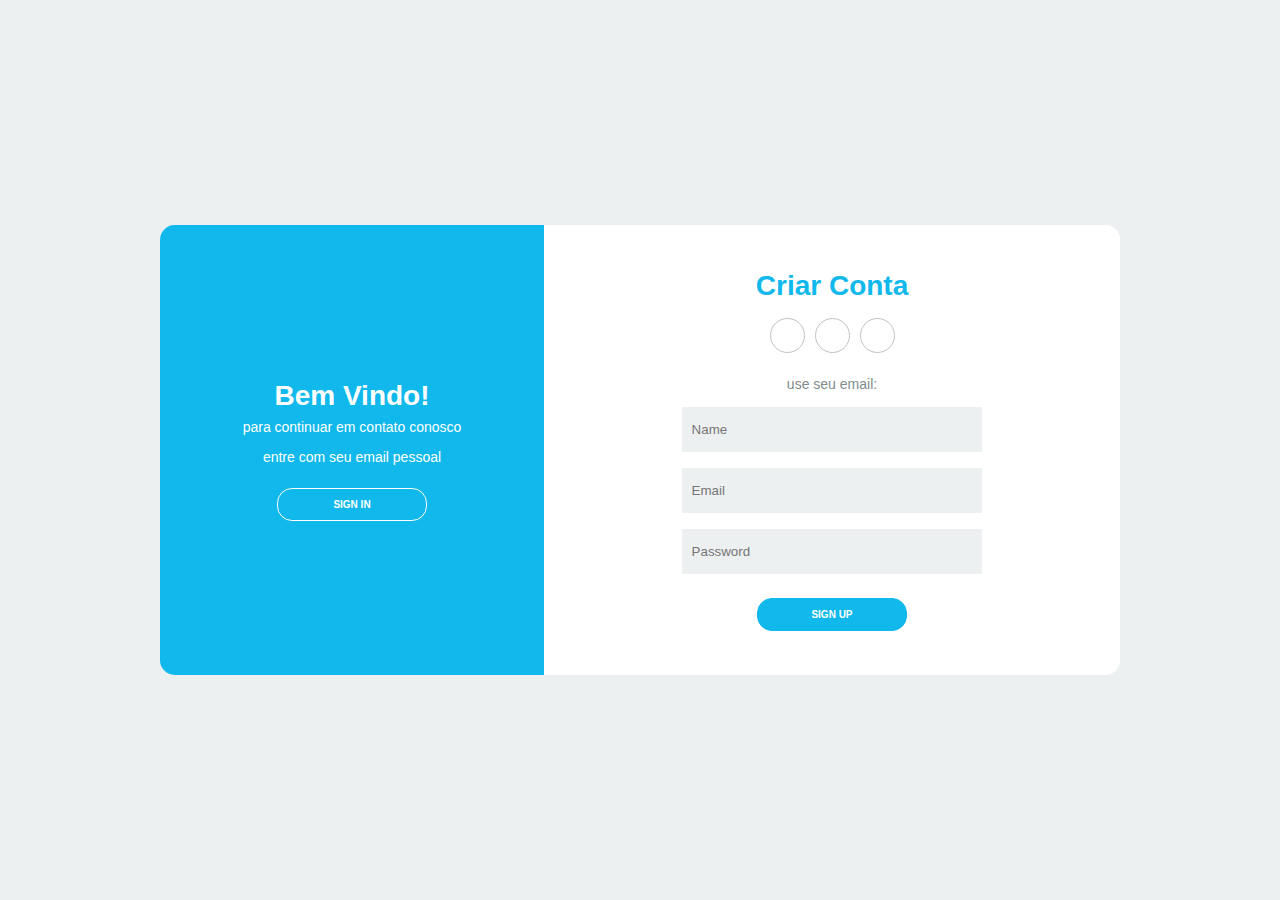
<file: Tela Login e Cadastro/index.html>
<!DOCTYPE html>
<html lang="pt-br">
<head>
    <meta charset="UTF-8">
    <meta name="viewport" content="width=device-width, initial-scale=1.0">
    <meta http-equiv="X-UA-Compatible" content="ie=edge">
    <title>Login</title>
    <link rel="stylesheet" href="css/style.css">
    <link rel="stylesheet" href="https://use.fontawesome.com/releases/v5.8.2/css/all.css"
        integrity="sha384-oS3vJWv+0UjzBfQzYUhtDYW+Pj2yciDJxpsK1OYPAYjqT085Qq/1cq5FLXAZQ7Ay" crossorigin="anonymous">
</head>
<body>
    <div class="container">
        <div class="content first-content">
            <div class="first-column">
                <h2 class="title title-primary">Bem vindo!</h2>
                <p class="description description-primary">para continuar em contato conosco</p>
                <p class="description description-primary">entre com seu email pessoal</p>
                <button id="signin" class="btn btn-primary">sign in</button>
            </div>    
            <div class="second-column">
                <h2 class="title title-second">criar conta</h2>
                <div class="social-media">
                    <ul class="list-social-media">
                        <a class="link-social-media" href="#">
                            <li class="item-social-media">
                                <i class="fab fa-facebook-f"></i>        
                            </li>
                        </a>
                        <a class="link-social-media" href="#">
                            <li class="item-social-media">
                                <i class="fab fa-google-plus-g"></i>
                            </li>
                        </a>
                        <a class="link-social-media" href="#">
                            <li class="item-social-media">
                                <i class="fab fa-linkedin-in"></i>
                            </li>
                        </a>
                    </ul>
                </div><!-- Entrada para face, gmail e linkedin -->
                <p class="description description-second">use seu email:</p>
                <form class="form">
                    <label class="label-input" for="">
                        <i class="far fa-user icon-modify"></i>
                        <input type="text" placeholder="Name">
                    </label>
                    
                    <label class="label-input" for="">
                        <i class="far fa-envelope icon-modify"></i>
                        <input type="email" placeholder="Email">
                    </label>
                    
                    <label class="label-input" for="">
                        <i class="fas fa-lock icon-modify"></i>
                        <input type="password" placeholder="Password">
                    </label>
                    
                    
                    <button class="btn btn-second">sign up</button>        
                </form>
            </div><!-- second column -->
        </div><!-- first content -->
        <div class="content second-content">
            <div class="first-column">
                <h2 class="title title-primary">Seja Bem vindo!</h2>
                <p class="description description-primary">Dados pessoais</p>
                <p class="description description-primary">Facilite suas consultas!</p>
                <button id="signup" class="btn btn-primary">Cadastre-se</button>
            </div>
            <div class="second-column">
                <h2 class="title title-second">Entre já!</h2>
                <div class="social-media">
                    <ul class="list-social-media">
                        <a class="link-social-media" href="#">
                            <li class="item-social-media">
                                <i class="fab fa-facebook-f"></i>
                            </li>
                        </a>
                        <a class="link-social-media" href="#">
                            <li class="item-social-media">
                                <i class="fab fa-google-plus-g"></i>
                            </li>
                        </a>
                        <a class="link-social-media" href="#">
                            <li class="item-social-media">
                                <i class="fab fa-linkedin-in"></i>
                            </li>
                        </a>
                    </ul>
                </div><!-- social media -->
                <p class="description description-second">use seu email:</p>
                <form class="form">
                
                    <label class="label-input" for="">
                        <i class="far fa-envelope icon-modify"></i>
                        <input type="email" placeholder="Email">
                    </label>
                
                    <label class="label-input" for="">
                        <i class="fas fa-lock icon-modify"></i>
                        <input type="password" placeholder="Password">
                    </label>
                
                    <a class="password" href="#">Esqueci minha senha</a>
                    <button class="btn btn-second">Entre</button>
                </form>
            </div><!-- second column -->
        </div><!-- second-content -->
    </div>
    <script src="js/app.js"></script>
</body>
</html>
</file>
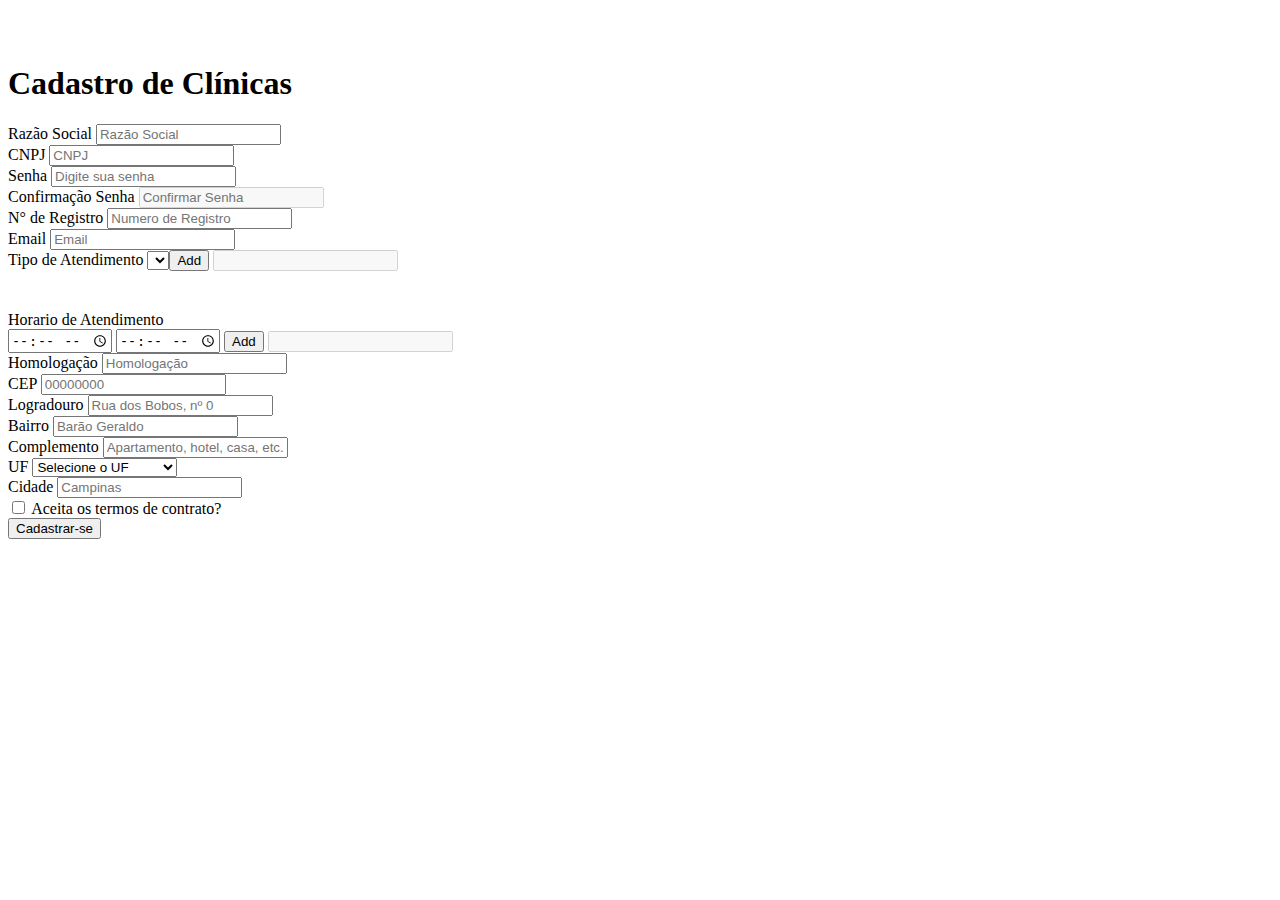
<file: Cadastro de Medicos.html>
<!DOCTYPE html>
<html lang="pt-br">
<head>
    <meta charset="UTF-8">
    <meta name="viewport" content="width=device-width, initial-scale=1.0">
    <meta http-equiv="Content-Type" content="text/html; charset=utf-8" />
    <title>Cadastro de Consultório</title>

    <link rel="stylesheet" href="https://cdn.jsdelivr.net/npm/bootstrap@4.5.3/dist/css/bootstrap.min.css" integrity="sha384-TX8t27EcRE3e/ihU7zmQxVncDAy5uIKz4rEkgIXeMed4M0jlfIDPvg6uqKI2xXr2" crossorigin="anonymous">
    
</head>
<body>
    <br><br>
    
    
        <div class="card">
            <div class="card-header">
                <h1>Cadastro de Clínicas</h1>
            </div>
            <div class="card-body">
                <form action="/clinica/cadastro" method="POST">

                    <div class="form-row">
                        <div class="form-group col-md-2">
                            <label for="inputName">Razão Social</label>
                            <input type="Nome" class="form-control" id="razaosocial" name="razaosocial" placeholder="Razão Social" required>
                        </div>
                        <div class="form-group col-md-2">
                            <label for="inputCNPJ">CNPJ</label>
                            <input type="text" class="form-control" id="cnpj" name="cnpj" placeholder="CNPJ" required>
                        </div>
                    </div>

                    <div class="form-row">
                        <div class="form-group col-md-2">
                            <label for="inputSenha">Senha</label>
                            <input type="password" class="form-control" id="senha" name="senha" onblur="desabilitarConfirmar()"  placeholder="Digite sua senha" required>
                        </div>
                        <div class="form-group col-md-2">
                            <label for="inputSenha">Confirmação Senha</label>
                            <input type="password" class="form-control" id="confirmarSenha" name="confirmarSenha"  placeholder="Confirmar Senha" onblur="validarSenha();" required>
                        </div>
                    </div>

                    <div class="form-row">
                        <div class="form-group col-md-1">
                            <label for="inputNCarteira">N° de Registro</label>
                            <input type="text" class="form-control" id="numeroregistro" name="numeroregistro" placeholder="Numero de Registro" required>
                        </div>
                        <div class="form-group col-md-2">
                            <label for="inputEmail4">Email</label>
                            <input type="email" class="form-control" id="email" name="email" placeholder="Email" required>
                        </div>
                        <div class="form-group col-md-2">
                            <label for="inputTipoAtend">Tipo de Atendimento</label>
                            <select id="tipoatendimento" name="tipoatendimento" class="form-control">
                                <input type="button" id="btnAddEspecialidade" value="Add" required>
                                <input type="text" disabled name="resEspecialidade" id="resEspecialidade"> 
                                </name=>
                                <option selected></option> 
                                <option>             
                                </option>
                            </select>
                        </div>
                        <div class="form-group col-md-2">
                            <label for="inputHorarioAtend">Horario de Atendimento</label><br>
                           <input type="time" id="entrada" name="entrada" list = "timeListEntrada"  required>
                           <input type="time" id="saida" name="saida" list= "timeListSaida" required>
                           <input type="button" id="btnAddHorario" value="Add" required>
                           <input type="text" disabled name="resHorario" id="resHorario"> 
                        </div>
                        <datalist id="timeListSaida">
                           <option value="17:00">
                           <option value="18:00">
                           <option value="19:00">
                           <option value="20:00">
                        </datalist>

                        <datalist id="timeListEntrada">
                            <option value="05:00">
                            <option value="06:00">
                            <option value="07:00">
                            <option value="08:00">
 
                         </datalist>
                        <div class="form-group col-md-2">
                            <label for="inputHomologacao">Homologação</label>
                            <input type="text" class="form-control" id="homologacao" name="homologacao" placeholder="Homologação" required>
                        </div>
                    </div>
                    <div class="form-row">
                        <div class="form-group col-md-1">
                            <label for="inputCEP">CEP</label>
                            <input type='text' class="form-control" id="cep" name="cep" placeholder="00000000"  onblur="pesquisacep(this.value);" required>
                        </div>
                        <div class="form-group col-md-4">
                            <label for="inputAddress">Logradouro</label>
                            <input type="text" class="form-control" id="logradouro" name="logradouro" placeholder="Rua dos Bobos, nº 0" required>
                        </div>
                        <div class="form-group col-md-2">
                            <label for="inputAddress">Bairro</label>
                            <input type="text" class="form-control" id="bairro" name="bairro" placeholder="Barão Geraldo" required>
                        </div>
                        <div class="form-group col-md-2">
                            <label for="inputAddress2">Complemento</label>
                            <input type="text" class="form-control" id="complemento" name="complemento" placeholder="Apartamento, hotel, casa, etc.">
                        </div>
                        <div class="form-group col-md-2">
                            <label for="inputEstado">UF</label>
                            <select id="uf" name="uf" class="form-control" required>
                                <option value="default">Selecione o UF</option>
                                <option value="AC">Acre</option>
                                <option value="AL">Alagoas</option>
                                <option value="AP">Amapá</option>
                                <option value="AM">Amazonas</option>
                                <option value="BA">Bahia</option>
                                <option value="CE">Ceará</option>
                                <option value="DF">Distrito Federal</option>
                                <option value="ES">Espírito Santo</option>
                                <option value="GO">Goiás</option>
                                <option value="MA">Maranhão</option>
                                <option value="MT">Mato Grosso</option>
                                <option value="MS">Mato Grosso do Sul</option>
                                <option value="MG">Minas Gerais</option>
                                <option value="PA">Pará</option>
                                <option value="PB">Paraíba</option>
                                <option value="PR">Paraná</option>
                                <option value="PE">Pernambuco</option>
                                <option value="PI">Piauí</option>
                                <option value="RJ">Rio de Janeiro</option>
                                <option value="RN">Rio Grande do Norte</option>
                                <option value="RS">Rio Grande do Sul</option>
                                <option value="RO">Rondônia</option>
                                <option value="RR">Roraima</option>
                                <option value="SC">Santa Catarina</option>
                                <option value="SP">São Paulo</option>
                                <option value="SE">Sergipe</option>
                                <option value="TO">Tocantins</option>
                            </select>
                        </div>
                        <div class="form-group col-md-2">
                            <label for="inputCity">Cidade</label>
                            <input type="text" class="form-control" id="cidade" name="cidade" placeholder="Campinas" required>
                        </div>
                    </div>
                    <div class="form-row">
                        <div class="custom-control custom-checkbox my-2 mr-sm-2">
                            <input class="form-check-input" type="checkbox" id="gridCheck" required>
                            <label class="form-check-label" for="gridCheck">
                                Aceita os termos de contrato?
                            </label>
                            </input>
                        </div>
                        <div class="form-group col-md-2">
                            <button type="submit" class="btn btn-primary">Cadastrar-se</button>
                        </div>
                      
                    </div>
                </form>
            </div>
        </div>
    </div>

<script type="text/javascript" src="especialidades.js"></script>
<script type="text/javascript" src="validacaoSenha.js"></script>
<script type="text/javascript" src="buscarCep.js"></script>
<script src="https://code.jquery.com/jquery-3.5.1.slim.min.js" integrity="sha384-DfXdz2htPH0lsSSs5nCTpuj/zy4C+OGpamoFVy38MVBnE+IbbVYUew+OrCXaRkfj" crossorigin="anonymous"></script>
<script src="https://cdn.jsdelivr.net/npm/bootstrap@4.5.3/dist/js/bootstrap.bundle.min.js" integrity="sha384-ho+j7jyWK8fNQe+A12Hb8AhRq26LrZ/JpcUGGOn+Y7RsweNrtN/tE3MoK7ZeZDyx" crossorigin="anonymous"></script>
</body>
</html>
</file>
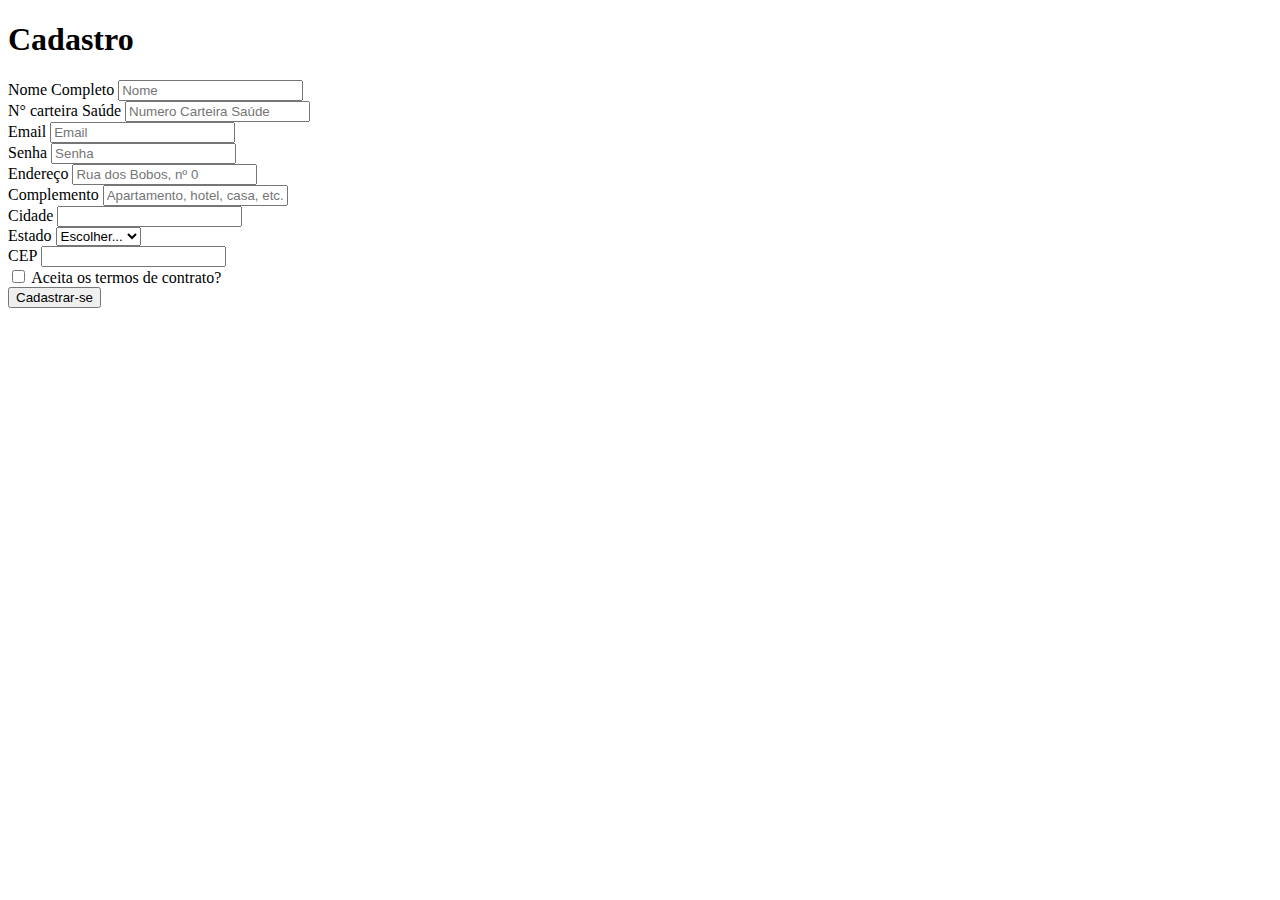
<file: cadastro.html>
<!DOCTYPE html>
<html lang="en">
<head>
    <meta charset="UTF-8">
    <meta name="viewport" content="width=device-width, initial-scale=1.0">
    <title>Formulário de Cadastro</title>

    <link rel="stylesheet" href="https://cdn.jsdelivr.net/npm/bootstrap@4.5.3/dist/css/bootstrap.min.css" integrity="sha384-TX8t27EcRE3e/ihU7zmQxVncDAy5uIKz4rEkgIXeMed4M0jlfIDPvg6uqKI2xXr2" crossorigin="anonymous">
</head>
<body>


  
	<div class="card">
		<div class="card-header">
			<h1>Cadastro</h1>
		</div>
		<div class="card-body">
      <form>
    
        <div class="form-row">
        <div class="form-group col-md-6">
            <label for="inputName">Nome Completo</label>
            <input type="Nome" class="form-control" id="inputName" placeholder="Nome">
          </div>    
    
        <div class="form-group col-md-6">
          <label for="inputNCarteira">N° carteira Saúde</label>
          <input type="text" class="form-control" id="inputNCarteira" placeholder="Numero Carteira Saúde">
        </div>
      </div>
    
        <div class="form-row">
          <div class="form-group col-md-6">
            <label for="inputEmail4">Email</label>
            <input type="email" class="form-control" id="inputEmail4" placeholder="Email">
          </div>
    
          <div class="form-group col-md-6">
            <label for="inputPassword4">Senha</label>
            <input type="password" class="form-control" id="inputPassword4" placeholder="Senha">
          </div>
        </div>
    
        <div class="form-group">
          <label for="inputAddress">Endereço</label>
          <input type="text" class="form-control" id="inputAddress" placeholder="Rua dos Bobos, nº 0">
        </div>
    
        <div class="form-group">
          <label for="inputAddress2">Complemento</label>
          <input type="text" class="form-control" id="inputAddress2" placeholder="Apartamento, hotel, casa, etc.">
        </div>
    
        <div class="form-row">
          <div class="form-group col-md-6">
            <label for="inputCity">Cidade</label>
            <input type="text" class="form-control" id="inputCity">
          </div>
    
          <div class="form-group col-md-4">
            <label for="inputEstado">Estado</label>
            <select id="inputEstado" class="form-control">
              <option selected>Escolher...</option>
              <option>...</option>
            </select>
          </div>
    
          <div class="form-group col-md-2">
            <label for="inputCEP">CEP</label>
            <input type="text" class="form-control" id="inputCEP">
          </div>
        </div>
    
        <div class="form-group">
          <div class="form-check">
            <input class="form-check-input" type="checkbox" id="gridCheck">
            <label class="form-check-label" for="gridCheck">
              Aceita os termos de contrato? 
            </label>
          </div>
          
        </div>
        <button type="submit" class="btn btn-primary">Cadastrar-se</button>
      </form>
		</div>
	</div>
</div>


   <!--<div class="container">
  <h1>Cadastro</h1><br>
 
  <form>
    
    <div class="form-row">
    <div class="form-group col-md-6">
        <label for="inputName">Nome Completo</label>
        <input type="Nome" class="form-control" id="inputName" placeholder="Nome">
      </div>    

    <div class="form-group col-md-6">
      <label for="inputNCarteira">N° carteira Saúde</label>
      <input type="text" class="form-control" id="inputNCarteira" placeholder="Numero Carteira Saúde">
    </div>
  </div>

    <div class="form-row">
      <div class="form-group col-md-6">
        <label for="inputEmail4">Email</label>
        <input type="email" class="form-control" id="inputEmail4" placeholder="Email">
      </div>

      <div class="form-group col-md-6">
        <label for="inputPassword4">Senha</label>
        <input type="password" class="form-control" id="inputPassword4" placeholder="Senha">
      </div>
    </div>

    <div class="form-group">
      <label for="inputAddress">Endereço</label>
      <input type="text" class="form-control" id="inputAddress" placeholder="Rua dos Bobos, nº 0">
    </div>

    <div class="form-group">
      <label for="inputAddress2">Complemento</label>
      <input type="text" class="form-control" id="inputAddress2" placeholder="Apartamento, hotel, casa, etc.">
    </div>

    <div class="form-row">
      <div class="form-group col-md-6">
        <label for="inputCity">Cidade</label>
        <input type="text" class="form-control" id="inputCity">
      </div>

      <div class="form-group col-md-4">
        <label for="inputEstado">Estado</label>
        <select id="inputEstado" class="form-control">
          <option selected>Escolher...</option>
          <option>...</option>
        </select>
      </div>

      <div class="form-group col-md-2">
        <label for="inputCEP">CEP</label>
        <input type="text" class="form-control" id="inputCEP">
      </div>
    </div>

    <div class="form-group">
      <div class="form-check">
        <input class="form-check-input" type="checkbox" id="gridCheck">
        <label class="form-check-label" for="gridCheck">
          Aceita os termos de contrato? 
        </label>
      </div>
      
    </div>
    <button type="submit" class="btn btn-primary">Cadastrar-se</button>
  </form>
</div>


-->

<script src="https://code.jquery.com/jquery-3.5.1.slim.min.js" integrity="sha384-DfXdz2htPH0lsSSs5nCTpuj/zy4C+OGpamoFVy38MVBnE+IbbVYUew+OrCXaRkfj" crossorigin="anonymous"></script>
<script src="https://cdn.jsdelivr.net/npm/bootstrap@4.5.3/dist/js/bootstrap.bundle.min.js" integrity="sha384-ho+j7jyWK8fNQe+A12Hb8AhRq26LrZ/JpcUGGOn+Y7RsweNrtN/tE3MoK7ZeZDyx" crossorigin="anonymous"></script>

</body>
</html>
</file>
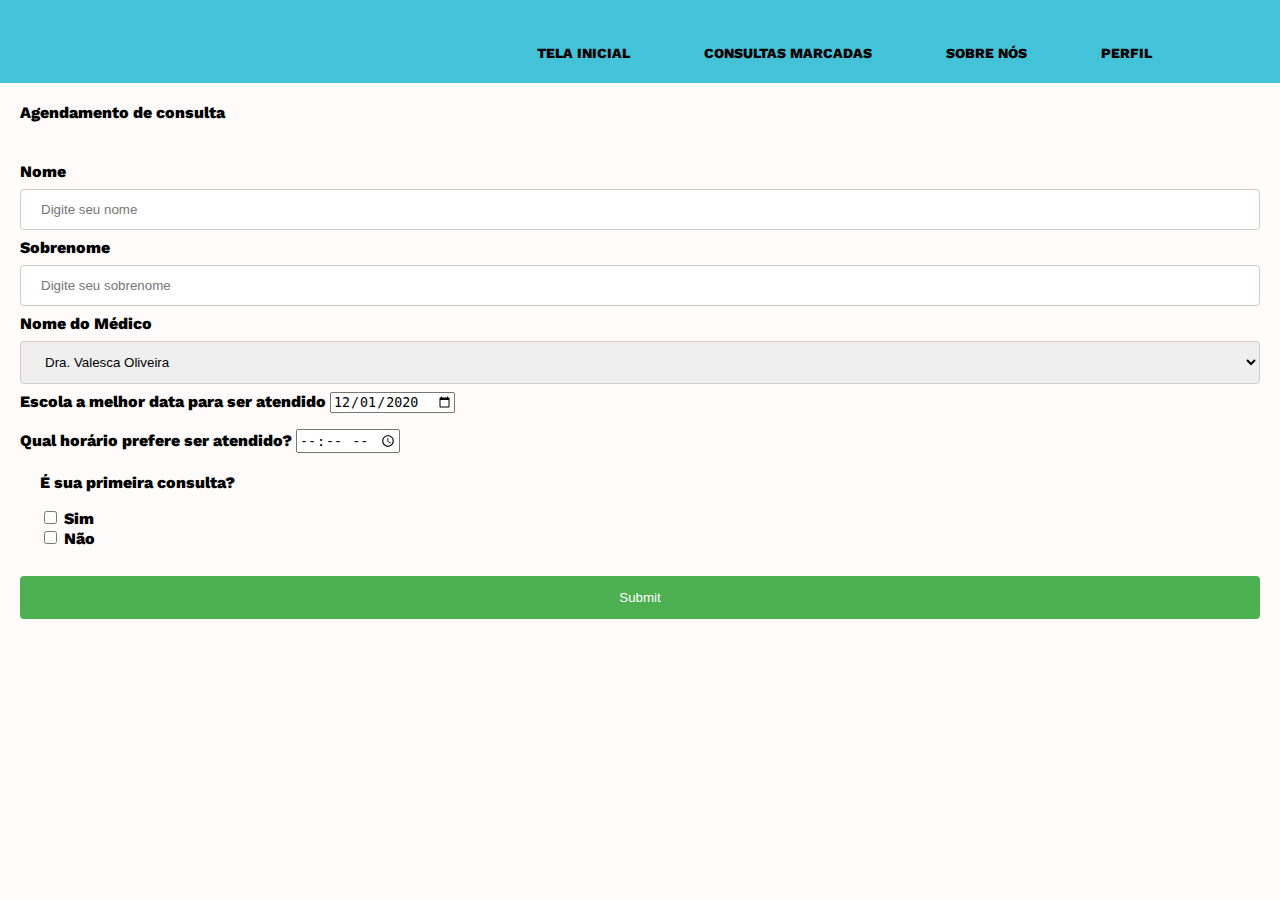
<file: horariodisponivel.html>
<!DOCTYPE html>
<html>
    <header>
        <div class="container">
          <h1 class="logo"></h1>
    
          <nav>
            <ul>
              <li><a href="#">Tela inicial</a></li>
              <li><a href="#">Consultas Marcadas</a></li>
              <li><a href="#">Sobre nós</a></li>
              <li><a href="#">Perfil</a></li>
            </ul>
          </nav>
        </div>
      </header>
      <body>
          <div>
              <label>Agendamento de consulta</label>
          </div>
        <div>
            <form action="/action_page.php">
              <label for="fname">Nome</label>
              <input type="text" id="fname" name="firstname" placeholder="Digite seu nome">
          
              <label for="lname">Sobrenome</label>
              <input type="text" id="lname" name="lastname" placeholder="Digite seu sobrenome">
          
              <label for="doctor">Nome do Médico</label>
              <select id="doctor" name="doctor">
                <option value="doctor1">Dra. Valesca Oliveira</option>
                <option value="cdoctor2">Dr. José Roberto Carlos</option>
                <option value="doctor3">Dra. Silvana Pereira da Silva</option>
              </select>
            <label>Escola a melhor data para ser atendido</label>
              <input id="date" type="date" value="2017-06-01">
              <p></p>
              <label for="appt">Qual horário prefere ser atendido?</label>

            <input type="time" id="appt" name="appt"
                min="09:00" max="18:00" required>
              <div>

            <label>É sua primeira consulta?</label>
            <p></p>
            <input type="checkbox" name="consulta" value="Sim">
            
            <label for="consulta">Sim</label><br>
            <input type="checkbox" name="consulta" value="Nao">
            <label for="consulta">Não</label><br>
            </div>
            <input type="submit" value="Submit">
            </form>
          </div>
          

      </body>
      <script>
          var dateControl = document.querySelector('input[type="date"]');
            dateControl.value = '2020-12-01';
      </script>
      <style>
        @import url('https://fonts.googleapis.com/css?family=Work+Sans:400,600');
        #myInput {
        background-image: url('/css/searchicon.png');
        background-position: 10px 10px;
        background-repeat: no-repeat;
        width: 100%;
        font-size: 16px;
        padding: 12px 20px 12px 40px;
        border: 1px solid #ddd;
        margin-bottom: 12px;
      }
      
      body {
          margin: 0;
          background: rgb(255, 251, 251);
          font-family: 'Work Sans', sans-serif;
          font-weight: 800;
      }
      
      .container {
          width: 80%;
          margin: 0 auto;
      }
      
      header {
        background: #44c2d8;
      }
      
      header::after {
        content: '';
        display: table;
        clear: both;
      }
      
      .logo {
        float: left;
        padding: 10px 0;
      }
      
      nav {
        float: right;
      }
      
      nav ul {
        margin: 0;
        padding: 0;
        list-style: none;
      }
      
      nav li {
        display: inline-block;
        margin-left: 70px;
        padding-top: 23px;
      
        position: relative;
      }
      
      nav a {
        color: rgb(0, 0, 0);
        text-decoration: none;
        text-transform: uppercase;
        font-size: 14px;
      }
      
      nav a:hover {
        color: rgb(255, 255, 255);
      }
      
      nav a::before {
        content: '';
        display: block;
        height: 5px;
        background-color: rgb(250, 250, 250);
      
        position: absolute;
        top: 0;
        width: 0%;
      
        transition: all ease-in-out 250ms;
      }
      
      nav a:hover::before {
        width: 100%;
      }


    input[type=text], select {
  width: 100%;
  padding: 12px 20px;
  margin: 8px 0;
  display: inline-block;
  border: 1px solid #ccc;
  border-radius: 4px;
  box-sizing: border-box;
}

input[type=submit] {
  width: 100%;
  background-color: #4CAF50;
  color: white;
  padding: 14px 20px;
  margin: 8px 0;
  border: none;
  border-radius: 4px;
  cursor: pointer;
}

input[type=submit]:hover {
  background-color: #45a049;
}

div {
  border-radius: 5px;
  
  padding: 20px;
} 
</style>   
</html>
</file>
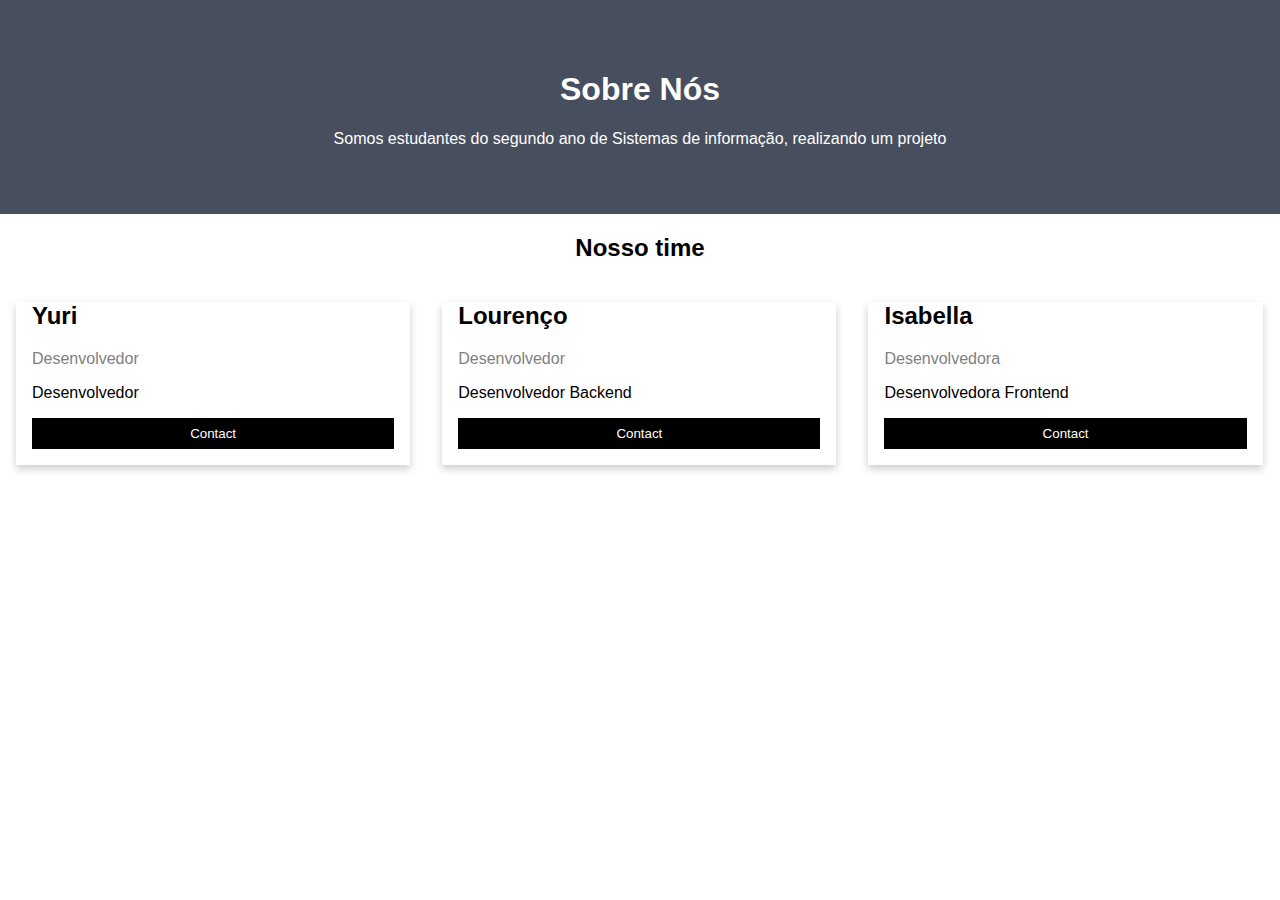
<file: sobrenos.html>
<!DOCTYPE html>
<html>
<head>
<meta name="viewport" content="width=device-width, initial-scale=1">
<style>
body {
  font-family: Arial, Helvetica, sans-serif;
  margin: 0;
}

html {
  box-sizing: border-box;
}

*, *:before, *:after {
  box-sizing: inherit;
}

.column {
  float: left;
  width: 33.3%;
  margin-bottom: 16px;
  padding: 0 8px;
}

.card {
  box-shadow: 0 4px 8px 0 rgba(0, 0, 0, 0.2);
  margin: 8px;
}

.about-section {
  padding: 50px;
  text-align: center;
  background-color: #474e5d;
  color: white;
}

.container {
  padding: 0 16px;
}

.container::after, .row::after {
  content: "";
  clear: both;
  display: table;
}

.title {
  color: grey;
}

.button {
  border: none;
  outline: 0;
  display: inline-block;
  padding: 8px;
  color: white;
  background-color: #000;
  text-align: center;
  cursor: pointer;
  width: 100%;
}

.button:hover {
  background-color: #555;
}

@media screen and (max-width: 650px) {
  .column {
    width: 100%;
    display: block;
  }
}
</style>
</head>
<body>

<div class="about-section">
  <h1>Sobre Nós</h1>
  <p>Somos estudantes do segundo ano de Sistemas de informação, realizando um projeto</p>
</div>

<h2 style="text-align:center">Nosso time</h2>
<div class="row">
  <div class="column">
    <div class="card">
      <div class="container">
        <h2>Yuri</h2>
        <p class="title">Desenvolvedor</p>
        <p>Desenvolvedor </p>
        <p><button class="button">Contact</button></p>
      </div>
    </div>
  </div>

  <div class="column">
    <div class="card">
     
      <div class="container">
        <h2>Lourenço</h2>
        <p class="title">Desenvolvedor</p>
        <p>Desenvolvedor Backend</p>
        
        <p><button class="button">Contact</button></p>
      </div>
    </div>
  </div>
  
  <div class="column">
    <div class="card">
      
      <div class="container">
        <h2>Isabella</h2>
        <p class="title">Desenvolvedora</p>
        <p>Desenvolvedora Frontend</p>
        <p><button class="button">Contact</button></p>
      </div>
    </div>
  </div>
</div>

</body>
</html>
</file>
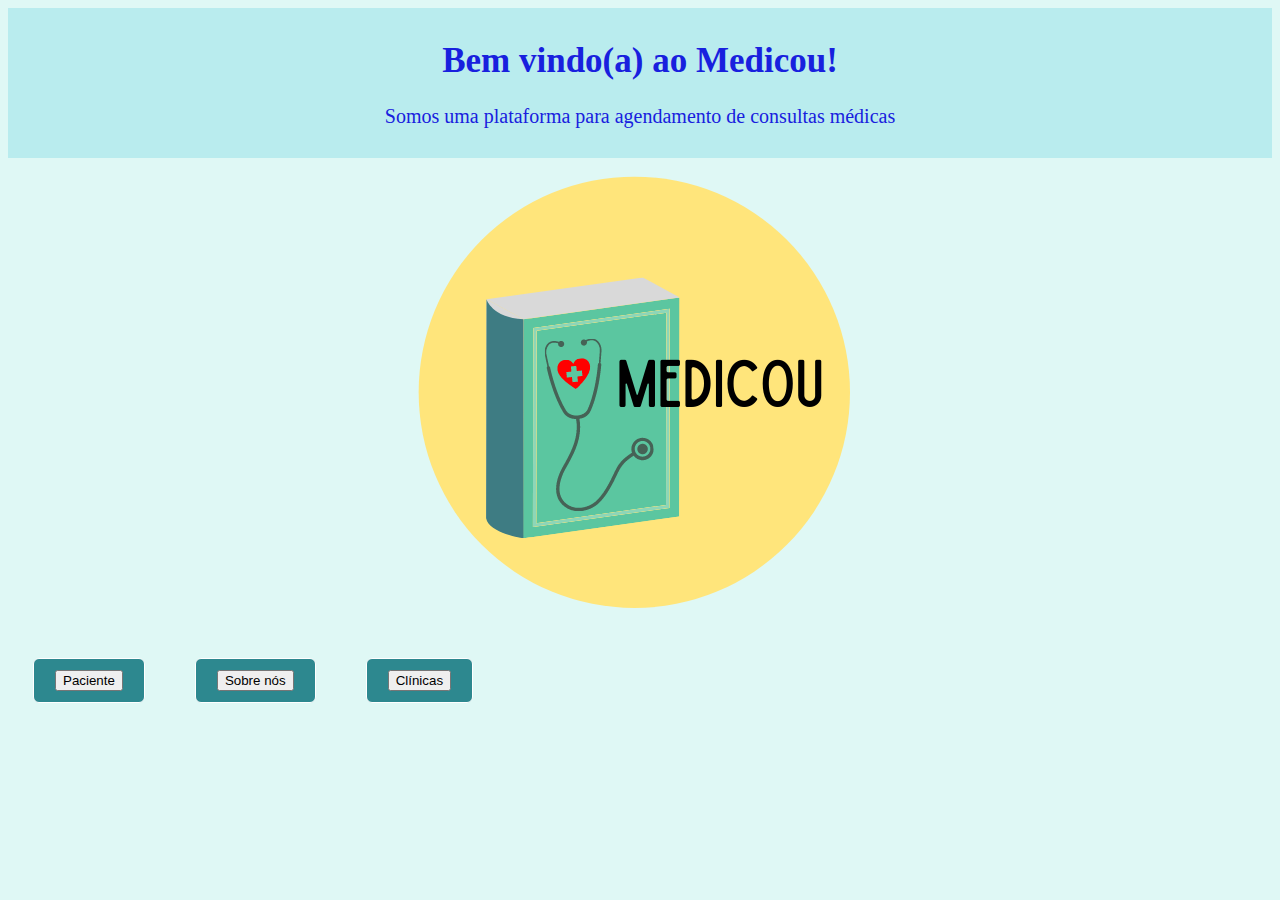
<file: telaentrada.html>
<html>

<body>
    <div class = "menu">
    <h1>Bem vindo(a) ao Medicou!</h1>

    <p>Somos uma plataforma para agendamento de consultas médicas</p>
    </div>

    <div class="body_sec" align ="center">
    <img src="1.png">
    </div>
    <div class="div">
        <button>Paciente</button>
    </div>
    <div class="div">
        <button>Sobre nós</button>
    </div>
    <div class="div">
        <button>Clínicas</button>
    </div>
</body>


<style>

.div{
    float: left;
   
   margin: 0 25px;
  
     border:1px solid; 
     padding: 11px 21px; 
     vertical-align: middle; 
     background:#2D888F;
      color:white;
      border-radius:6px; 
      font-size: 20px; 
  
 
}
     .menu {    
            position: sticky; 
            top: 0; 
            background-color: #b9ecee; 
            padding:10px 0px 10px 0px; 
            color: #1820de; 
            margin: 0 auto; 
            overflow: hidden; 
            font-family: 24px "Lucida Console", "Courier New", monospace;
            
        } 
h5{
    left: 750px; /* posiciona a 90px para a esquerda */ 

    position: absolute; 
}

    form{
    display: flex;
    align-items: center;
    justify-content: center;
    flex-direction: column;
    min-height: 100vh;
   
    position: absolute; 
}
h1 {
    font-size: 35px;
    text-align: center;
    font-family: 24px "Lucida Console", "Courier New", monospace;
    
}
p {
    font-size: 20px;
    text-align: center;
    font-family: bold 24px "Palatino Linotype", "Book Antiqua", Palatino, serif;
   

} 
h2 {
    font-size: 20px;
    text-align: center;
    font-family: bold 24px "Palatino Linotype", "Book Antiqua", Palatino, serif;
} 
h3 {
    font-size: 20px;
    text-align: center;
    font-family: bold 24px "Palatino Linotype", "Book Antiqua", Palatino, serif;
}
h4 {
    font-size: 20px;
    text-align: center;
    font-family: bold 24px "Palatino Linotype", "Book Antiqua", Palatino, serif;
} 


body {
    background-color: #DFF8F5;
    border-radius:0px 30px 0px 30px;

}


.body_sec { 
margin-left:20px; 
align-items: center;


.button {
    float: right;
     border:1px solid; 
     padding: 11px 21px; 
     vertical-align: middle; 
     background:#2D888F;
      color:white;
      border-radius:6px; 
      font-size: 20px; 
      font-family:helvetica, serif;
      text-decoration:none;
}

</style>

</html>
</file>
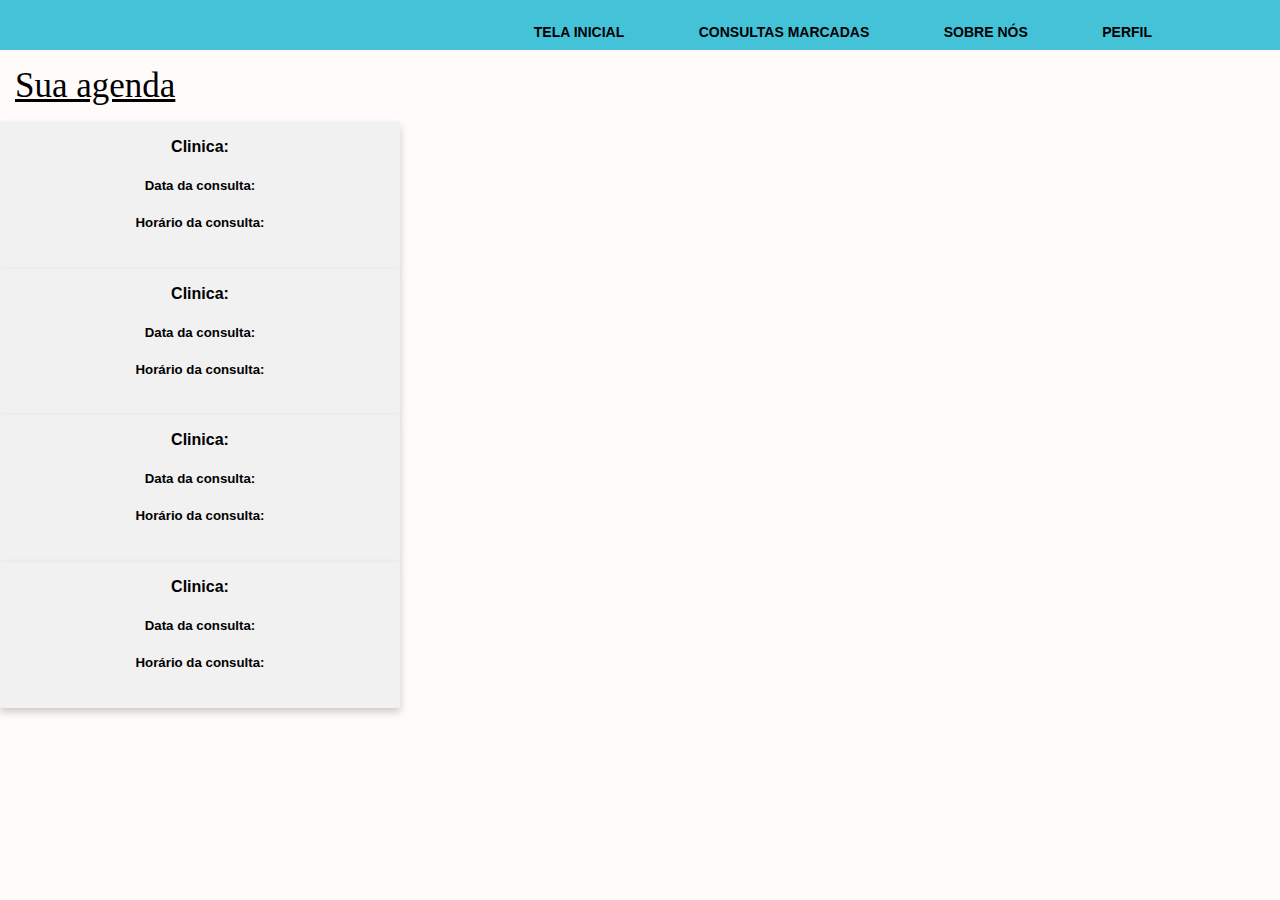
<file: calendario/telaAgendamentosPaciente.html>
<!DOCTYPE html>
<html>
    <header>
        <div class="container">
            <h1 class="logo"></h1>
      
            <nav>
              <ul>
                <li><a href="#">Tela inicial</a></li>
                <li><a href="#">Consultas Marcadas</a></li>
                <li><a href="#">Sobre nós</a></li>
                <li><a href="#">Perfil</a></li>
              </ul>
            </nav>
          </div>
          
    </header>

<body>
    <link href="https://cdn.jsdelivr.net/npm/bootstrap@5.0.0-beta1/dist/css/bootstrap.min.css" rel="stylesheet" integrity="sha384-giJF6kkoqNQ00vy+HMDP7azOuL0xtbfIcaT9wjKHr8RbDVddVHyTfAAsrekwKmP1" crossorigin="anonymous">
    <p></p>
    <p></p>
    <h1>Sua agenda</h1>
    <p></p>
    <p></p>

    <div class="card border-info mb-3" style="max-width: 25rem;">
    <div class="card-header">Clinica:</div>
    <div class="card-body">
      <h5 class="card-title">Data da consulta: </h5>
      <h5 class="card-title">Horário da consulta: </h5>
    </div>
    </div>
  </div>

    <div class="card border-info mb-3" style="max-width: 25rem;">
    <div class="card-header">Clinica:</div>
    <div class="card-body">
      <h5 class="card-title">Data da consulta: </h5>
      <h5 class="card-title">Horário da consulta: </h5>
    </div>
    </div>
  </div>


    <div class="card border-info mb-3" style="max-width: 25rem;">
    <div class="card-header">Clinica:</div>
    <div class="card-body">
      <h5 class="card-title">Data da consulta: </h5>
      <h5 class="card-title">Horário da consulta: </h5>
    </div>
    </div>
  </div>

    <div class="card border-info mb-3" style="max-width: 25rem;">
    <div class="card-header">Clinica:</div>
    <div class="card-body">
      <h5 class="card-title">Data da consulta: </h5>
      <h5 class="card-title">Horário da consulta: </h5>
    </div>
    </div>
  </div>


<script src="https://cdn.jsdelivr.net/npm/@popperjs/core@2.5.4/dist/umd/popper.min.js" integrity="sha384-q2kxQ16AaE6UbzuKqyBE9/u/KzioAlnx2maXQHiDX9d4/zp8Ok3f+M7DPm+Ib6IU" crossorigin="anonymous"></script>
<script src="https://cdn.jsdelivr.net/npm/bootstrap@5.0.0-beta1/dist/js/bootstrap.min.js" integrity="sha384-pQQkAEnwaBkjpqZ8RU1fF1AKtTcHJwFl3pblpTlHXybJjHpMYo79HY3hIi4NKxyj" crossorigin="anonymous"></script>
<script src="https://cdn.jsdelivr.net/npm/bootstrap@5.0.0-beta1/dist/js/bootstrap.bundle.min.js" integrity="sha384-ygbV9kiqUc6oa4msXn9868pTtWMgiQaeYH7/t7LECLbyPA2x65Kgf80OJFdroafW" crossorigin="anonymous"></script>



<style>
    @import url('https://fonts.googleapis.com/css?family=Work+Sans:400,600');
    #myInput {
    background-image: url('/css/searchicon.png');
    background-position: 10px 10px;
    background-repeat: no-repeat;
    width: 100%;
    font-size: 16px;
    padding: 12px 20px 12px 40px;
    border: 1px solid #ddd;
    margin-bottom: 12px;
  }
  h1 {
    margin: 15px;
    text-decoration: underline;
    font-family: "Copperplate", Fantasy;
    font-weight: 200;
    font-size: 35px;

}

  
  body {
      margin: 0;
      background: rgb(255, 251, 251);
      font-family: 'Work Sans', sans-serif;
      font-weight: 800;
  }
  
  .container {
      width: 80%;
      margin: 0 auto;
  }
  
  header {
    background: #44c2d8;
  }
  
  header::after {
    content: '';
    display: table;
    clear: both;
  }
  
  .logo {
    float: left;
    padding: 10px 0;
  }
  
  nav {
    float: right;
  }
  
  nav ul {
    margin: 0;
    padding: 0;
    list-style: none;
  }
  
  nav li {
    display: inline-block;
    margin-left: 70px;
    padding-top: 23px;
  
    position: relative;
  }
  
  nav a {
    color: rgb(0, 0, 0);
    text-decoration: none;
    text-transform: uppercase;
    font-size: 14px;
  }
  
  nav a:hover {
    color: rgb(255, 255, 255);
  }
  
  nav a::before {
    content: '';
    display: block;
    height: 5px;
    background-color: rgb(250, 250, 250);
  
    position: absolute;
    top: 0;
    width: 0%;
  
    transition: all ease-in-out 250ms;
  }
  
  nav a:hover::before {
    width: 100%;
  }
  * {
    box-sizing: border-box;
  }

  body {
  font-family: Arial, Helvetica, sans-serif;
}

.flip-card {
  background-color: transparent;
  width: 300px;
  height: 300px;
  perspective: 1000px;
}

.flip-card-inner {
  position: relative;
  width: 100%;
  height: 100%;
  text-align: center;
  transition: transform 0.6s;
  transform-style: preserve-3d;
  box-shadow: 0 4px 8px 0 rgba(0,0,0,0.2);
}


.flip-card-front {
  background-color: #bbb;
  color: black;
}

  
  body {
    font-family: Arial, Helvetica, sans-serif;
  }
  
 
  .column {
    float: left;
    width: 25%;
    padding: 0 10px;
  }
  
  
  .row {margin: 0 -5px;}
  
  .row:after {
    content: "";
    display: table;
    clear: both;
  }
  
  /* Colunas*/
  @media screen and (max-width: 600px) {
    .column {
      width: 100%;
      display: block;
      margin-bottom: 20px;
    }
  }
  
  .card {
    box-shadow: 0 4px 8px 0 rgba(0, 0, 0, 0.2);
    padding: 16px;
    text-align: center;
    background-color: #f1f1f1;
  }
</style> 

</html>
</file>
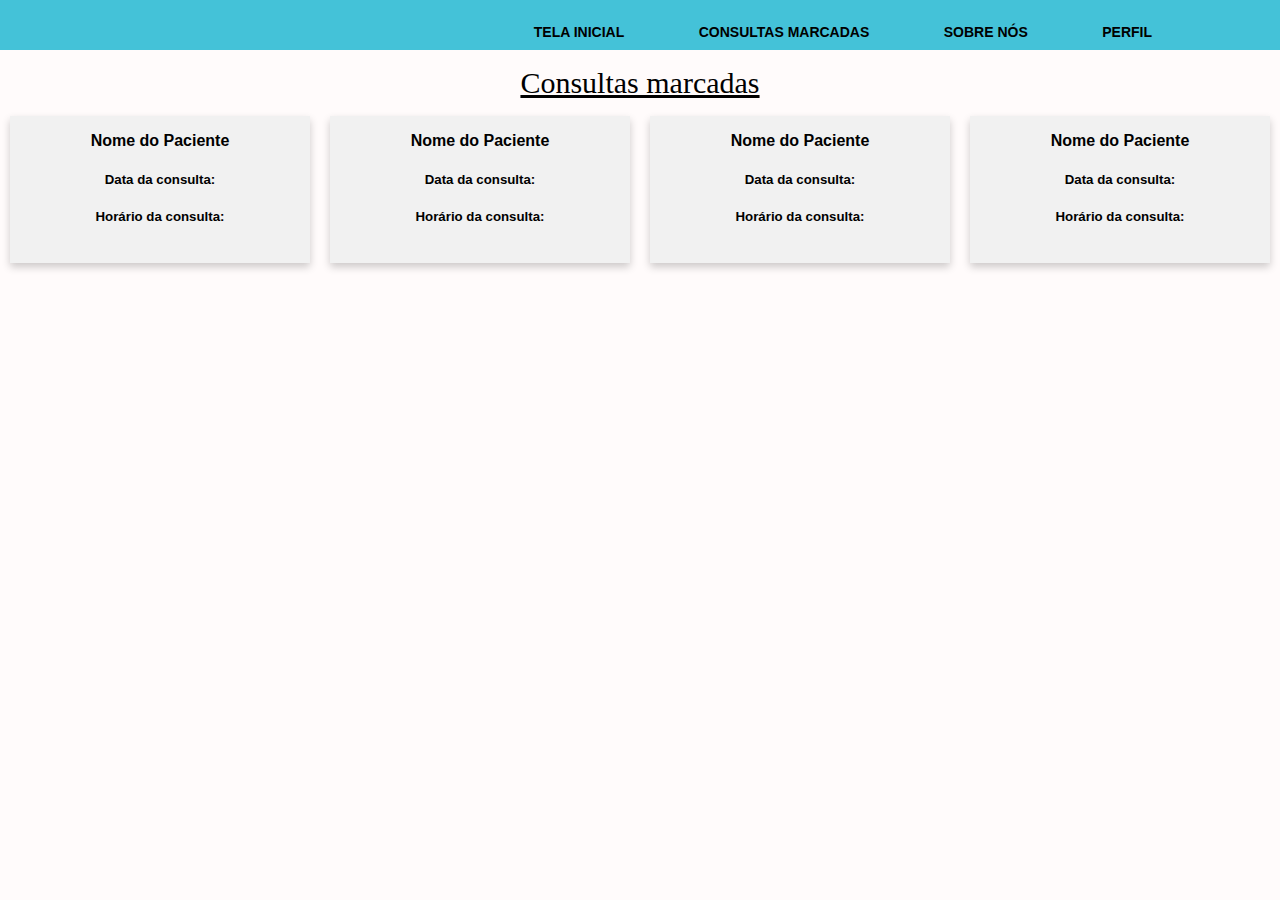
<file: calendario/telainicialClinica.html>
<!DOCTYPE html>
<html>
    <header>
        <div class="container">
            <h1 class="logo"></h1>
      
            <nav>
              <ul>
                <li><a href="#">Tela inicial</a></li>
                <li><a href="#">Consultas Marcadas</a></li>
                <li><a href="#">Sobre nós</a></li>
                <li><a href="#">Perfil</a></li>
              </ul>
            </nav>
          </div>
    </header>

<body>
    <link href="https://cdn.jsdelivr.net/npm/bootstrap@5.0.0-beta1/dist/css/bootstrap.min.css" rel="stylesheet" integrity="sha384-giJF6kkoqNQ00vy+HMDP7azOuL0xtbfIcaT9wjKHr8RbDVddVHyTfAAsrekwKmP1" crossorigin="anonymous">
    <p></p>
    <p></p>
    <h1>Consultas marcadas</h1>
    <p></p>
    <p></p>
    <div class="column">
    <div class="card border-info mb-3" style="max-width: 25rem;">
    <div class="card-header">Nome do Paciente</div>
    <div class="card-body">
      <h5 class="card-title">Data da consulta: </h5>
      <h5 class="card-title">Horário da consulta: </h5>
    </div>
    </div>
  </div>

  <div class="column">
    <div class="card border-info mb-3" style="max-width: 25rem;">
    <div class="card-header">Nome do Paciente</div>
    <div class="card-body">
      <h5 class="card-title">Data da consulta: </h5>
      <h5 class="card-title">Horário da consulta: </h5>
    </div>
    </div>
  </div>


  <div class="column">
    <div class="card border-info mb-3" style="max-width: 25rem;">
    <div class="card-header">Nome do Paciente</div>
    <div class="card-body">
      <h5 class="card-title">Data da consulta: </h5>
      <h5 class="card-title">Horário da consulta: </h5>
    </div>
    </div>
  </div>

 <div class="column">
    <div class="card border-info mb-3" style="max-width: 25rem;">
    <div class="card-header">Nome do Paciente</div>
    <div class="card-body">
      <h5 class="card-title">Data da consulta: </h5>
      <h5 class="card-title">Horário da consulta: </h5>
    </div>
    </div>
  </div>


<script src="https://cdn.jsdelivr.net/npm/@popperjs/core@2.5.4/dist/umd/popper.min.js" integrity="sha384-q2kxQ16AaE6UbzuKqyBE9/u/KzioAlnx2maXQHiDX9d4/zp8Ok3f+M7DPm+Ib6IU" crossorigin="anonymous"></script>
<script src="https://cdn.jsdelivr.net/npm/bootstrap@5.0.0-beta1/dist/js/bootstrap.min.js" integrity="sha384-pQQkAEnwaBkjpqZ8RU1fF1AKtTcHJwFl3pblpTlHXybJjHpMYo79HY3hIi4NKxyj" crossorigin="anonymous"></script>
<script src="https://cdn.jsdelivr.net/npm/bootstrap@5.0.0-beta1/dist/js/bootstrap.bundle.min.js" integrity="sha384-ygbV9kiqUc6oa4msXn9868pTtWMgiQaeYH7/t7LECLbyPA2x65Kgf80OJFdroafW" crossorigin="anonymous"></script>



<style>
    @import url('https://fonts.googleapis.com/css?family=Work+Sans:400,600');
    #myInput {
    background-image: url('/css/searchicon.png');
    background-position: 10px 10px;
    background-repeat: no-repeat;
    width: 100%;
    font-size: 16px;
    padding: 12px 20px 12px 40px;
    border: 1px solid #ddd;
    margin-bottom: 12px;
  }
  h1 {
    margin: 15px;
    text-decoration: underline;
    font-family: "Copperplate", Fantasy;
    font-weight: 200;
    font-size: 30px;
    text-align: center;

}
  
  body {
      margin: 0;
      background: rgb(255, 251, 251);
      font-family: 'Work Sans', sans-serif;
      font-weight: 800;
  }
  
  .container {
      width: 80%;
      margin: 0 auto;
  }
  
  header {
    background: #44c2d8;
  }
  
  header::after {
    content: '';
    display: table;
    clear: both;
  }
  
  .logo {
    float: left;
    padding: 10px 0;
  }
  
  nav {
    float: right;
  }
  
  nav ul {
    margin: 0;
    padding: 0;
    list-style: none;
  }
  
  nav li {
    display: inline-block;
    margin-left: 70px;
    padding-top: 23px;
  
    position: relative;
  }
  
  nav a {
    color: rgb(0, 0, 0);
    text-decoration: none;
    text-transform: uppercase;
    font-size: 14px;
  }
  
  nav a:hover {
    color: rgb(255, 255, 255);
  }
  
  nav a::before {
    content: '';
    display: block;
    height: 5px;
    background-color: rgb(250, 250, 250);
  
    position: absolute;
    top: 0;
    width: 0%;
  
    transition: all ease-in-out 250ms;
  }
  
  nav a:hover::before {
    width: 100%;
  }
  * {
    box-sizing: border-box;
  }

  body {
  font-family: Arial, Helvetica, sans-serif;
}

.flip-card {
  background-color: transparent;
  width: 300px;
  height: 300px;
  perspective: 1000px;
}

.flip-card-inner {
  position: relative;
  width: 100%;
  height: 100%;
  text-align: center;
  transition: transform 0.6s;
  transform-style: preserve-3d;
  box-shadow: 0 4px 8px 0 rgba(0,0,0,0.2);
}


.flip-card-front {
  background-color: #bbb;
  color: black;
}

  
  body {
    font-family: Arial, Helvetica, sans-serif;
  }
  
 
  .column {
    float: left;
    width: 25%;
    padding: 0 10px;
  }
  
  
  .row {margin: 0 -5px;}
  
  .row:after {
    content: "";
    display: table;
    clear: both;
  }
  
  /* Colunas*/
  @media screen and (max-width: 600px) {
    .column {
      width: 100%;
      display: block;
      margin-bottom: 20px;
    }
  }
  
  .card {
    box-shadow: 0 4px 8px 0 rgba(0, 0, 0, 0.2);
    padding: 16px;
    text-align: center;
    background-color: #f1f1f1;
  }
</style> 

</html>
</file>
<file: Tela Login e Cadastro/css/style.css>
* {
    margin: 0;
    padding: 0;
    box-sizing: border-box;
}
body {
    font-family: 'Open Sans', sans-serif;
}
.container {
    display: flex;
    justify-content: center;
    align-items: center;
    height: 100vh;
    background-color: #ecf0f1;
}
.content {
    background-color: #fff;
    border-radius: 15px;
    width: 960px;
    height: 50%;
    justify-content: space-between;
    align-items: center;
    position: relative;
}
.content::before {
    content: "";
    position: absolute;
    background-color: #10b8eb;
    width: 40%;
    height: 100%;
    border-top-left-radius: 15px;
    border-bottom-left-radius: 15px;


    left: 0;
}
.title {
    font-size: 28px;
    font-weight: bold;
    text-transform: capitalize;
}
.title-primary {
    color: #fff;
}
.title-second {
    color: #10b8eb;
}
.description {
    font-size: 14px;
    font-weight: 300;
    line-height: 30px;
}
.description-primary {
    color: #fff;
}
.description-second {
    color: #7f8c8d;
}
.btn {
    border-radius: 15px;
    text-transform: uppercase;
    color: #fff;
    font-size: 10px;
    padding: 10px 50px;
    cursor: pointer;
    font-weight: bold;
    width: 150px;
    align-self: center;
    border: none;
    margin-top: 1rem;
}
.btn-primary {
    background-color: transparent;
    border: 1px solid #fff;
    transition: background-color .5s;
}
.btn-primary:hover {
    background-color: #fff;
    color: #10b8eb;
}
.btn-second {
    background-color: #10b8eb;
    border: 1px solid #10b8eb;
    transition: background-color .5s;
}
.btn-second:hover {
    background-color: #fff;
    border: 1px solid #10b8eb;
    color: #10b8eb;
}
.first-content {
    display: flex;
}
.first-content .second-column {
    z-index: 11;
}
.first-column {
    text-align: center;
    width: 40%;
    z-index: 10;
}
.second-column {
    width: 60%;
    display: flex;
    flex-direction: column;
    align-items: center;
}
.social-media {
    margin: 1rem 0;
}
.link-social-media:not(:first-child){
    margin-left: 10px;
}
.link-social-media .item-social-media {
    transition: background-color .5s;
}
.link-social-media:hover .item-social-media{
    background-color: #10b8eb;
    color: #fff;
    border-color: #10b8eb;
}
.list-social-media {
    display: flex;
    list-style-type: none;
}
.item-social-media {
    border: 1px solid #bdc3c7;
    border-radius: 50%;
    width: 35px;
    height: 35px;
    line-height: 35px;
    text-align: center;
    color: #95a5a6;
}
.form {
    display: flex;
    flex-direction: column;
    width: 55%;
}
.form input {
    height: 45px;
    width: 100%;
    border: none;
    background-color: #ecf0f1;
}
input:-webkit-autofill 
{    
    -webkit-box-shadow: 0 0 0px 1000px #ecf0f1 inset !important;
    -webkit-text-fill-color: #000 !important;
}
.label-input {
    background-color: #ecf0f1;
    display: flex;
    align-items: center;
    margin: 8px;
}
.icon-modify {
    color: #7f8c8d;
    padding: 0 5px;
}

/* second content*/

.second-content {
    position: absolute;
    display: flex;
}
.second-content .first-column {
    order: 2;
    z-index: -1;
}
.second-content .second-column {
    order: 1;
    z-index: -1;
}
.password {
    color: #34495e;
    font-size: 14px;
    margin: 15px 0;
    text-align: center;
}
.password::first-letter {
    text-transform: capitalize;
}



.sign-in-js .first-content .first-column {
    z-index: -1;
}

.sign-in-js .second-content .second-column {
    z-index: 11;
}
.sign-in-js .second-content .first-column {
    z-index: 13;
}

.sign-in-js .content::before {
    left: 60%;
    border-top-left-radius: 0;
    border-bottom-left-radius: 0;
    border-top-right-radius: 15px;
    border-bottom-right-radius: 15px;
    animation: slidein 1.3s; /*MODIFIQUEI DE 3s PARA 1.3s*/

    z-index: 12;
}

.sign-up-js .content::before {
    animation: slideout 1.3s; /*MODIFIQUEI DE 3s PARA 1.3s*/

    z-index: 12;
}

.sign-up-js .second-content .first-column,
.sign-up-js .second-content .second-column {
    z-index: -1;
}

.sign-up-js .first-content .second-column {
    z-index: 11;
}

.sign-up-js .first-content .first-column {
    z-index: 13;    
}


/* DESLOCAMENTO CONTEÚDO ATRÁS DO CONTENT:BEFORE*/
.sign-in-js .first-content .second-column {

    z-index: -1;
    position: relative;
    animation: deslocamentoEsq 1.3s; /*MODIFIQUEI DE 3s PARA 1.3s*/
}

.sign-up-js .second-content .second-column {
    position: relative;
    z-index: -1;
    animation: deslocamentoDir 1.3s; /*MODIFIQUEI DE 3s PARA 1.3s*/
}

/*ANIMAÇÃOO CSS PARA O CONTEÚDO*/

@keyframes deslocamentoEsq {

    from {
        left: 0;
        opacity: 1;
        z-index: 12;
    }

    25% {
        left: -80px;
        opacity: .5;
        /* z-index: 12; NÃO HÁ NECESSIDADE */
    }

    50% {
        left: -100px;
        opacity: .2;
        /* z-index: 12; NÃO HÁ NECESSIDADE */
    }

    to {
        left: -110px;
        opacity: 0;
        z-index: -1;
    }
}


@keyframes deslocamentoDir {

    from {
        left: 0;
        z-index: 12;
    }

    25% {
        left: 80px;
        /* z-index: 12;  NÃO HÁ NECESSIDADE*/
    }

    50% {
        left: 100px;
        /* z-index: 12; NÃO HÁ NECESSIDADE*/
        /* background-color: yellow;  Exemplo que dei no vídeo*/
    }

    to {
        left: 110px;
        z-index: -1;
    }
}


/*ANIMAÇÃO CSS*/

@keyframes slidein {

    from {
        left: 0;
        width: 40%;
    }

    25% {
        left: 5%;
        width: 50%;
    }

    50% {
        left: 25%;
        width: 60%;
    }

    75% {
        left: 45%;
        width: 50%;
    }

    to {
        left: 60%;
        width: 40%;
    }
}

@keyframes slideout {

    from {
        left: 60%;
        width: 40%;
    }

    25% {
        left: 45%;
        width: 50%;
    }

    50% {
        left: 25%;
        width: 60%;
    }

    75% {
        left: 5%;
        width: 50%;
    }

    to {
        left: 0;
        width: 40%;
    }
}
</file>
